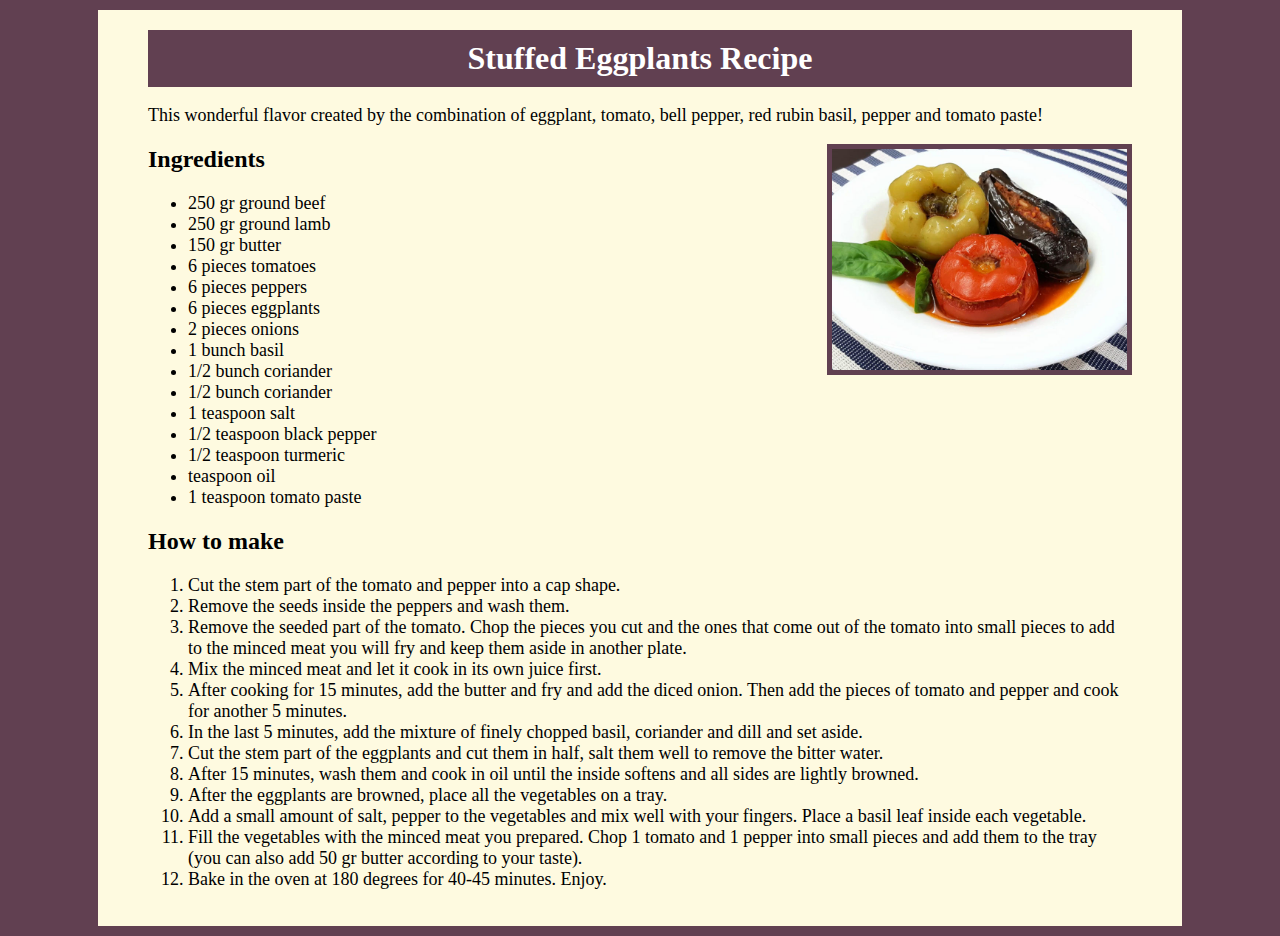
<file: Chapter-1-Introduction to HTML and CSS/Exercises/Recipe page/index.html>
<!DOCTYPE html>
<html lang="en">
<head>
    <meta charset="UTF-8">
    <meta name="viewport" content="width=device-width, initial-scale=1.0">
    <title>Stuffed eggplants</title>
    <link rel="stylesheet" href="style.css">
</head>
<body>
    <div class="container">
        <header>
            <h1>Stuffed Eggplants Recipe</h1>
        </header>
        <p class="description">
            This wonderful flavor created by the combination of eggplant, tomato, bell pepper, red rubin basil, pepper and tomato paste!
        </p>
        
        <img src="./img/stuffed_eggplants.jpg" alt="Stuffed eggplants photo">

        <section>
            <h2>Ingredients</h2>
            <ul>
                <li>250 gr ground beef</li>
                <li>250 gr ground lamb</li>
                <li>150 gr butter</li>
                <li>6 pieces tomatoes</li>
                <li>6 pieces peppers</li>
                <li>6 pieces eggplants</li>
                <li>2 pieces onions</li>
                <li>1 bunch basil</li>
                <li>1/2 bunch coriander</li>
                <li>1/2 bunch coriander</li>
                <li>1 teaspoon salt</li>
                <li>1/2 teaspoon black pepper</li>
                <li>1/2 teaspoon turmeric</li>
                <li>teaspoon oil</li>
                <li>1 teaspoon tomato paste</li>
            </ul>
        </section>

        <section>
            <h2>How to make</h2>
            <ol>
                <li>Cut the stem part of the tomato and pepper into a cap shape.</li>
                <li>Remove the seeds inside the peppers and wash them.</li>
                <li>Remove the seeded part of the tomato. Chop the pieces you cut and the ones that come out of the tomato into small pieces to add to the minced meat you will fry and keep them aside in another plate.</li>
                <li>Mix the minced meat and let it cook in its own juice first.</li>
                <li>After cooking for 15 minutes, add the butter and fry and add the diced onion. Then add the pieces of tomato and pepper and cook for another 5 minutes.</li>
                <li>In the last 5 minutes, add the mixture of finely chopped basil, coriander and dill and set aside.</li>
                <li>Cut the stem part of the eggplants and cut them in half, salt them well to remove the bitter water.</li>
                <li>After 15 minutes, wash them and cook in oil until the inside softens and all sides are lightly browned.</li>
                <li>After the eggplants are browned, place all the vegetables on a tray.</li>
                <li>Add a small amount of salt, pepper to the vegetables and mix well with your fingers. Place a basil leaf inside each vegetable.</li>
                <li>Fill the vegetables with the minced meat you prepared. Chop 1 tomato and 1 pepper into small pieces and add them to the tray (you can also add 50 gr butter according to your taste).</li>
                <li>Bake in the oven at 180 degrees for 40-45 minutes. Enjoy.</li>
            </ol>
        </section>
    </div>
</body>
</html>
</file>
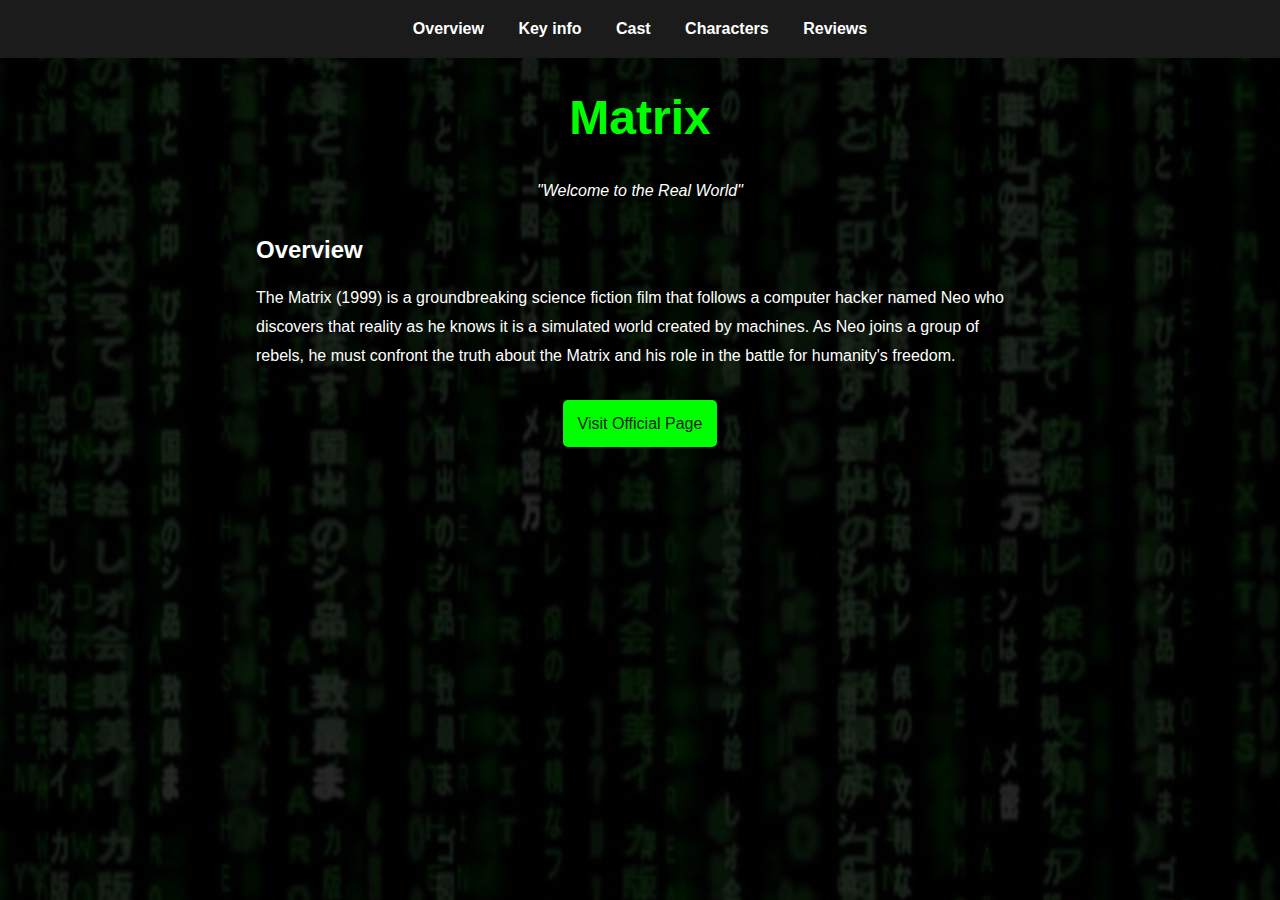
<file: Chapter-2-Links and navigation/Exercises/Multi-page website/index.html>
<!DOCTYPE html>
<html lang="en">
<head>
    <meta charset="UTF-8">
    <meta name="viewport" content="width=device-width, initial-scale=1.0">
    <title>Matrix Website</title>
    <link rel="stylesheet" href="style.css">
</head>
<body>
    <ul id="navbar">
        <li><a href="#">Overview</a></li>
        <li><a href="./subdirectory/key_information.html">Key info</a></li>
        <li><a href="./subdirectory/cast.html">Cast</a></li>
        <li><a href="./subdirectory/main_characters.html">Characters</a></li>
        <li><a href="./subdirectory/reviews.html">Reviews</a></li>
    </ul>
    
    <h1>Matrix</h1>
    <p id="tagline">"Welcome to the Real World"</p>

    <section id="overview">
        <h2>Overview</h2>
        <p>
            The Matrix (1999) is a groundbreaking science fiction film that follows a computer hacker named Neo who discovers that reality as he knows it is a simulated world created by machines. As Neo joins a group of rebels, he must confront the truth about the Matrix and his role in the battle for humanity's freedom.
        </p>
    </section>

    <div id="btn">
        <a href="https://www.warnerbros.com/movies/matrix" target="_blank" id="official_web_btn">Visit Official Page</a>
    </div>
</body>
</html>
</file>
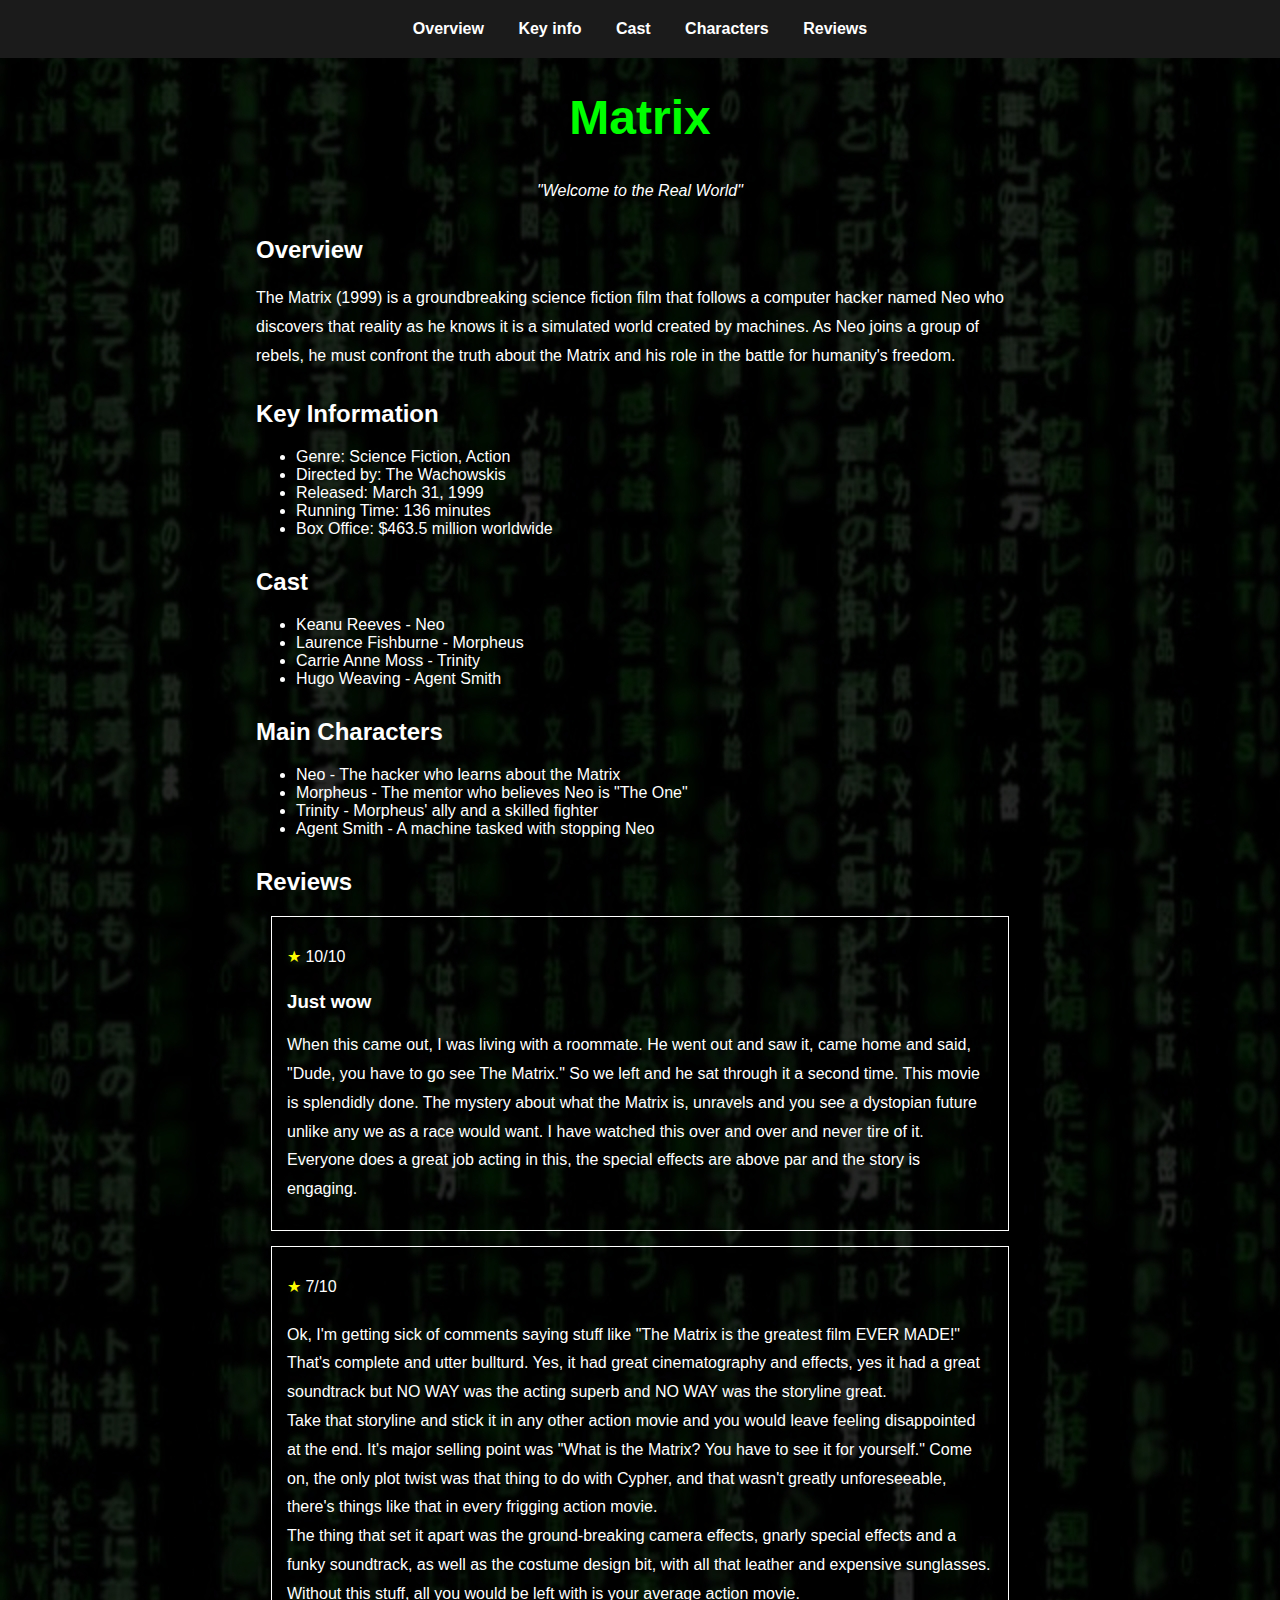
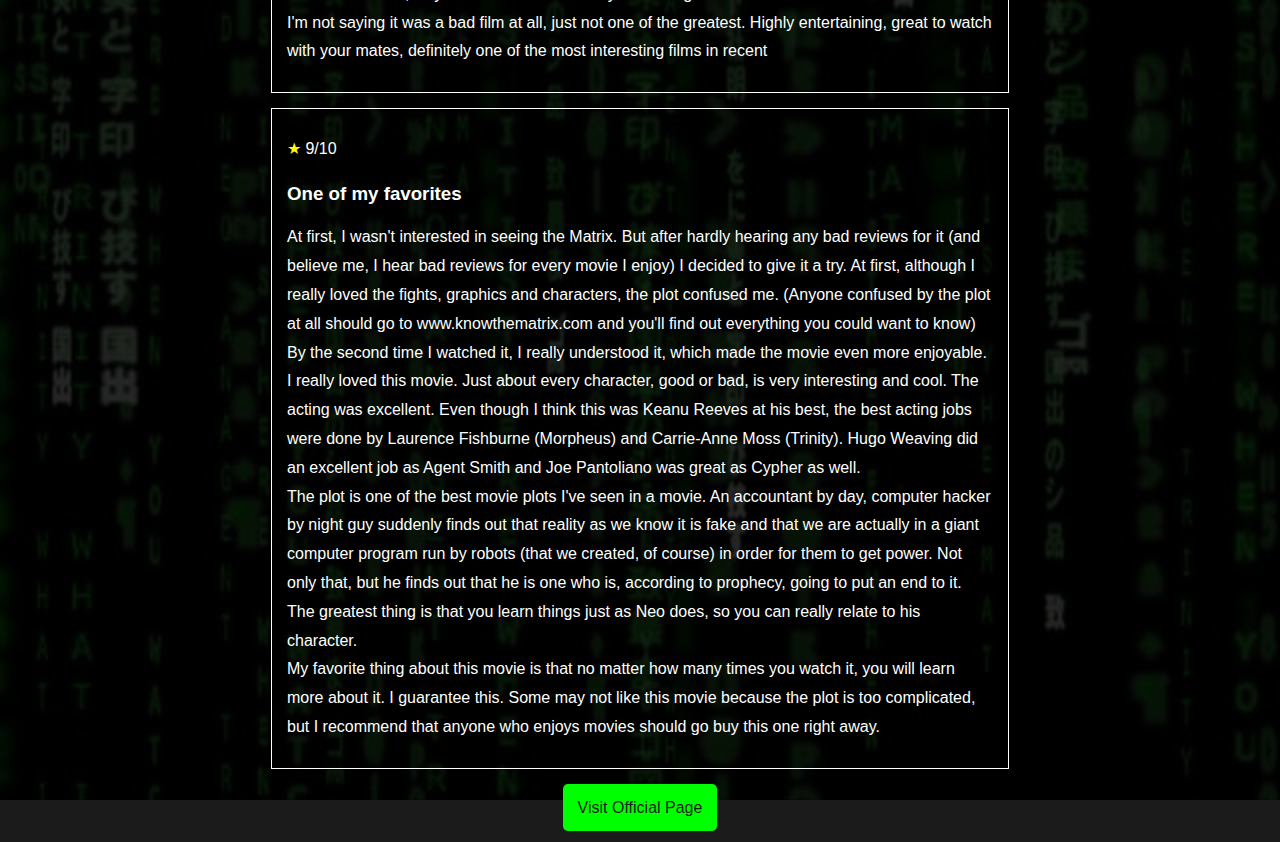
<file: Chapter-2-Links and navigation/Exercises/One-page website/index.html>
<!DOCTYPE html>
<html lang="en">
<head>
    <meta charset="UTF-8">
    <meta name="viewport" content="width=device-width, initial-scale=1.0">
    <title>Matrix Website</title>
    <link rel="stylesheet" href="style.css">
</head>
<body>
    <ul id="navbar">
        <li><a href="#overview">Overview</a></li>
        <li><a href="#key_information">Key info</a></li>
        <li><a href="#cast">Cast</a></li>
        <li><a href="#main_characters">Characters</a></li>
        <li><a href="#reviews">Reviews</a></li>
    </ul>
    
    <h1>Matrix</h1>
    <p id="tagline">"Welcome to the Real World"</p>

    <section id="overview">
        <h2>Overview</h2>
        <p>
            The Matrix (1999) is a groundbreaking science fiction film that follows a computer hacker named Neo who discovers that reality as he knows it is a simulated world created by machines. As Neo joins a group of rebels, he must confront the truth about the Matrix and his role in the battle for humanity's freedom.
        </p>
    </section>

    <section id="key_information">
        <h2>Key Information</h2>
        <ul>
            <li>Genre: Science Fiction, Action</li>
            <li>Directed by: The Wachowskis</li>
            <li>Released: March 31, 1999</li>
            <li>Running Time: 136 minutes</li>
            <li>Box Office: $463.5 million worldwide</li>
        </ul>
    </section>

    <section id="cast">
        <h2>Cast</h2>
        <ul>
            <li>Keanu Reeves - Neo</li>
            <li>Laurence Fishburne - Morpheus</li>
            <li>Carrie Anne Moss - Trinity</li>
            <li>Hugo Weaving - Agent Smith</li>
        </ul>
    </section>

    <section id="main_characters">
        <h2>Main Characters</h2>
        <ul>
            <li>Neo - The hacker who learns about the Matrix</li>
            <li>Morpheus - The mentor who believes Neo is "The One"</li>
            <li>Trinity - Morpheus' ally and a skilled fighter</li>
            <li>Agent Smith - A machine tasked with stopping Neo</li>
        </ul>
    </section>

    <section id="reviews">
        <h2>Reviews</h2>
        <div>
            <p><span>★</span> 10/10</p>
            <h3>Just wow</h3>
            <p>
                When this came out, I was living with a roommate. He went out and saw it, came home and said, "Dude, you have to go see The Matrix." So we left and he sat through it a second time. This movie is splendidly done. The mystery about what the Matrix is, unravels and you see a dystopian future unlike any we as a race would want. I have watched this over and over and never tire of it. Everyone does a great job acting in this, the special effects are above par and the story is engaging.
            </p>
        </div>
        <div>
            <p><span>★</span> 7/10</p>
            <h3></h3>
            <p>
                Ok, I'm getting sick of comments saying stuff like "The Matrix is the greatest film EVER MADE!"
                <br>
                That's complete and utter bullturd. Yes, it had great cinematography and effects, yes it had a great soundtrack but NO WAY was the acting superb and NO WAY was the storyline great.
                <br>
                Take that storyline and stick it in any other action movie and you would leave feeling disappointed at the end. It's major selling point was "What is the Matrix? You have to see it for yourself." Come on, the only plot twist was that thing to do with Cypher, and that wasn't greatly unforeseeable, there's things like that in every frigging action movie.
                <br>
                The thing that set it apart was the ground-breaking camera effects, gnarly special effects and a funky soundtrack, as well as the costume design bit, with all that leather and expensive sunglasses. Without this stuff, all you would be left with is your average action movie.
                <br>
                I'm not saying it was a bad film at all, just not one of the greatest. Highly entertaining, great to watch with your mates, definitely one of the most interesting films in recent
            </p>
        </div>
        <div>
            <p><span>★</span> 9/10</p>
            <h3>One of my favorites</h3>
            <p>
                At first, I wasn't interested in seeing the Matrix. But after hardly hearing any bad reviews for it (and believe me, I hear bad reviews for every movie I enjoy) I decided to give it a try. At first, although I really loved the fights, graphics and characters, the plot confused me. (Anyone confused by the plot at all should go to www.knowthematrix.com and you'll find out everything you could want to know) By the second time I watched it, I really understood it, which made the movie even more enjoyable.
                <br>
                I really loved this movie. Just about every character, good or bad, is very interesting and cool. The acting was excellent. Even though I think this was Keanu Reeves at his best, the best acting jobs were done by Laurence Fishburne (Morpheus) and Carrie-Anne Moss (Trinity). Hugo Weaving did an excellent job as Agent Smith and Joe Pantoliano was great as Cypher as well.
                <br>
                The plot is one of the best movie plots I've seen in a movie. An accountant by day, computer hacker by night guy suddenly finds out that reality as we know it is fake and that we are actually in a giant computer program run by robots (that we created, of course) in order for them to get power. Not only that, but he finds out that he is one who is, according to prophecy, going to put an end to it. The greatest thing is that you learn things just as Neo does, so you can really relate to his character.
                <br>
                My favorite thing about this movie is that no matter how many times you watch it, you will learn more about it. I guarantee this. Some may not like this movie because the plot is too complicated, but I recommend that anyone who enjoys movies should go buy this one right away.
            </p>
        </div>
    </section>
    <div id="btn">
        <a href="https://www.warnerbros.com/movies/matrix" target="_blank" id="official_web_btn">Visit Official Page</a>
    </div>
</body>
</html>
</file>
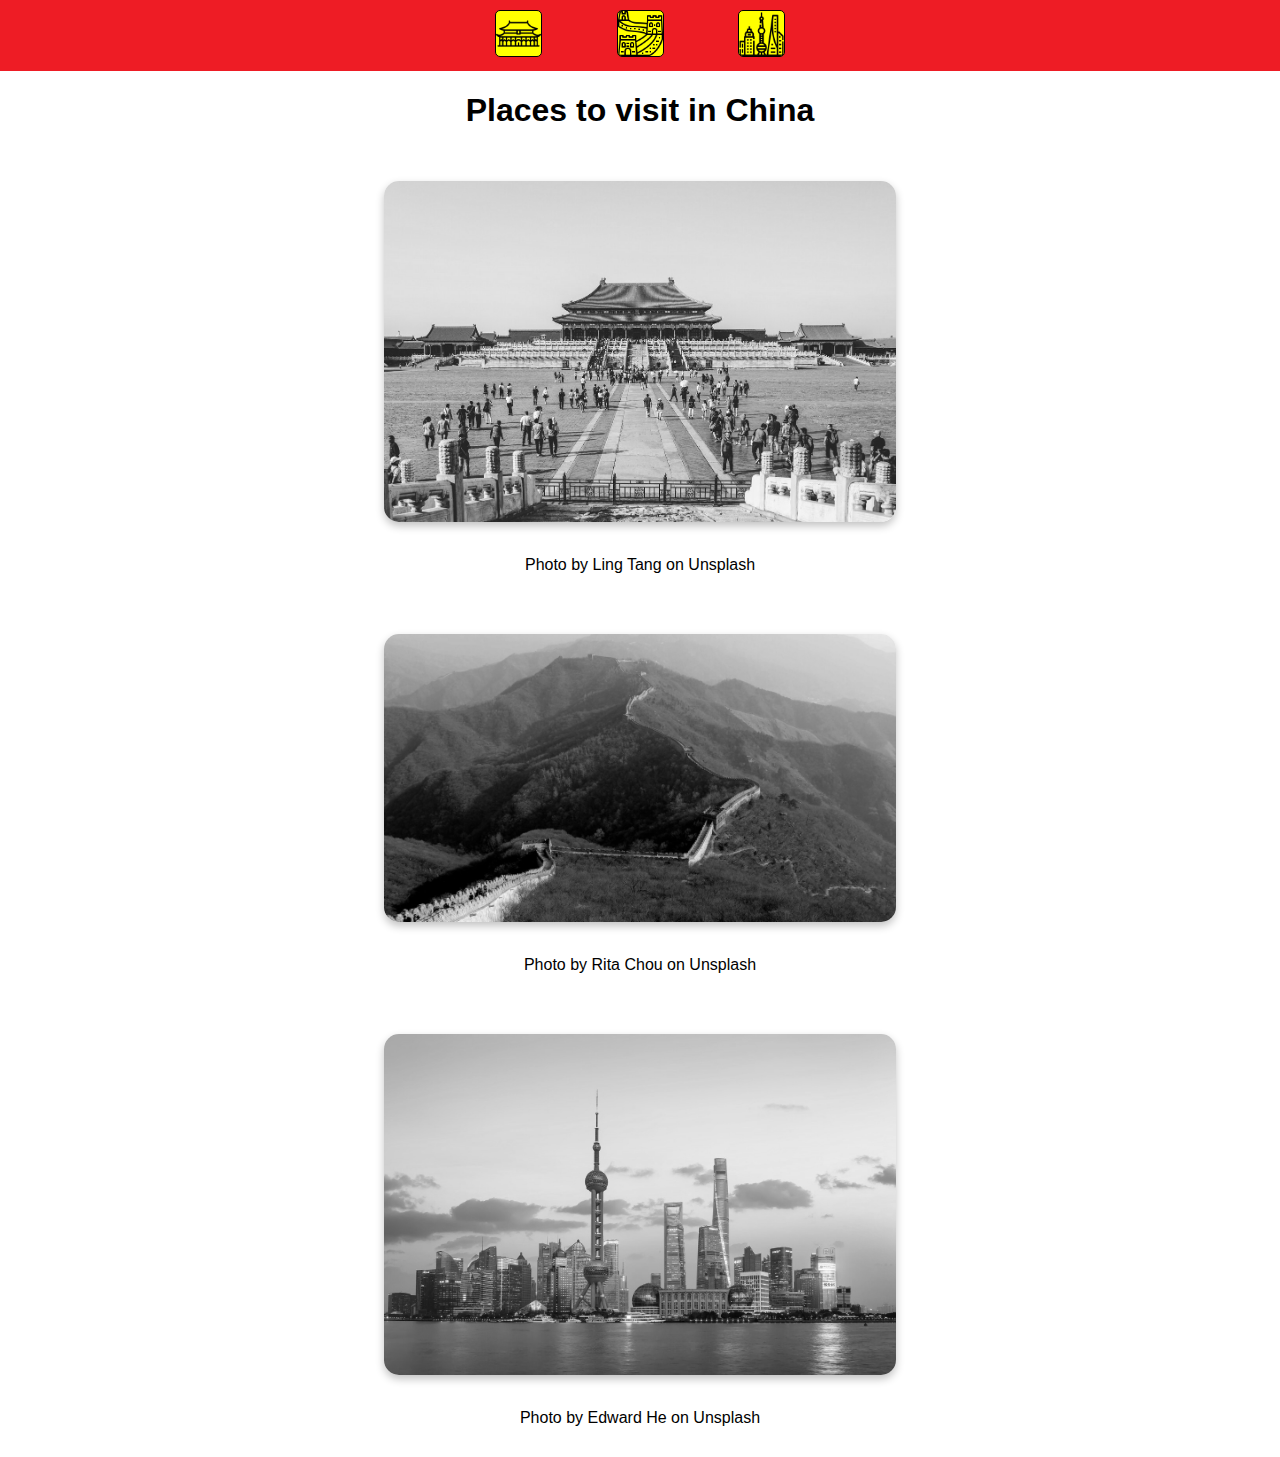
<file: Chapter-3-Images/Exercises/Three images/index.html>
<!DOCTYPE html>
<html lang="en">
<head>
    <meta charset="UTF-8">
    <meta name="viewport" content="width=device-width, initial-scale=1.0">
    <title>Document</title>
    <link rel="stylesheet" href="style.css">
</head>
<body>

    <ul id="navbar">
        <li><a href="#image1"><img src="./img/forbidden_city_icon.png" alt=""></a></li>
        <li><a href="#image2"><img src="./img/great_wall_icon.png" alt=""></a></li>
        <li><a href="#image3"><img src="./img/orient_pearl_icon.png" alt=""></a></li>
    </ul>

    <h1>Places to visit in China</h1>

    <div class="img_container" id="image1">
        <img src="./img/forbidden_city.jpg" alt="Forbidden City in China during daytime" title="People at Forbidden City in China during daytime">
        <p>Photo by Ling Tang on Unsplash</p>
    </div>

    <div class="img_container" id="image2">
        <img src="./img/great_wall.jpg" alt="Great Wall of China stretching over green and brown mountains during the daytime" title="The aerial view of the Great Wall of China stretching over green and brown mountains during the daytime">
        <p>Photo by Rita Chou on Unsplash</p>
    </div>

    <div class="img_container" id="image3">
        <img src="./img/orient_pearl.jpg" alt="Orient Pearl, Shanghai taken during daytime" title="Orient Pearl, Shanghai, China taken during daytime">
        <p>Photo by Edward He on Unsplash</p>
    </div>
    
</body>
</html>
</file>
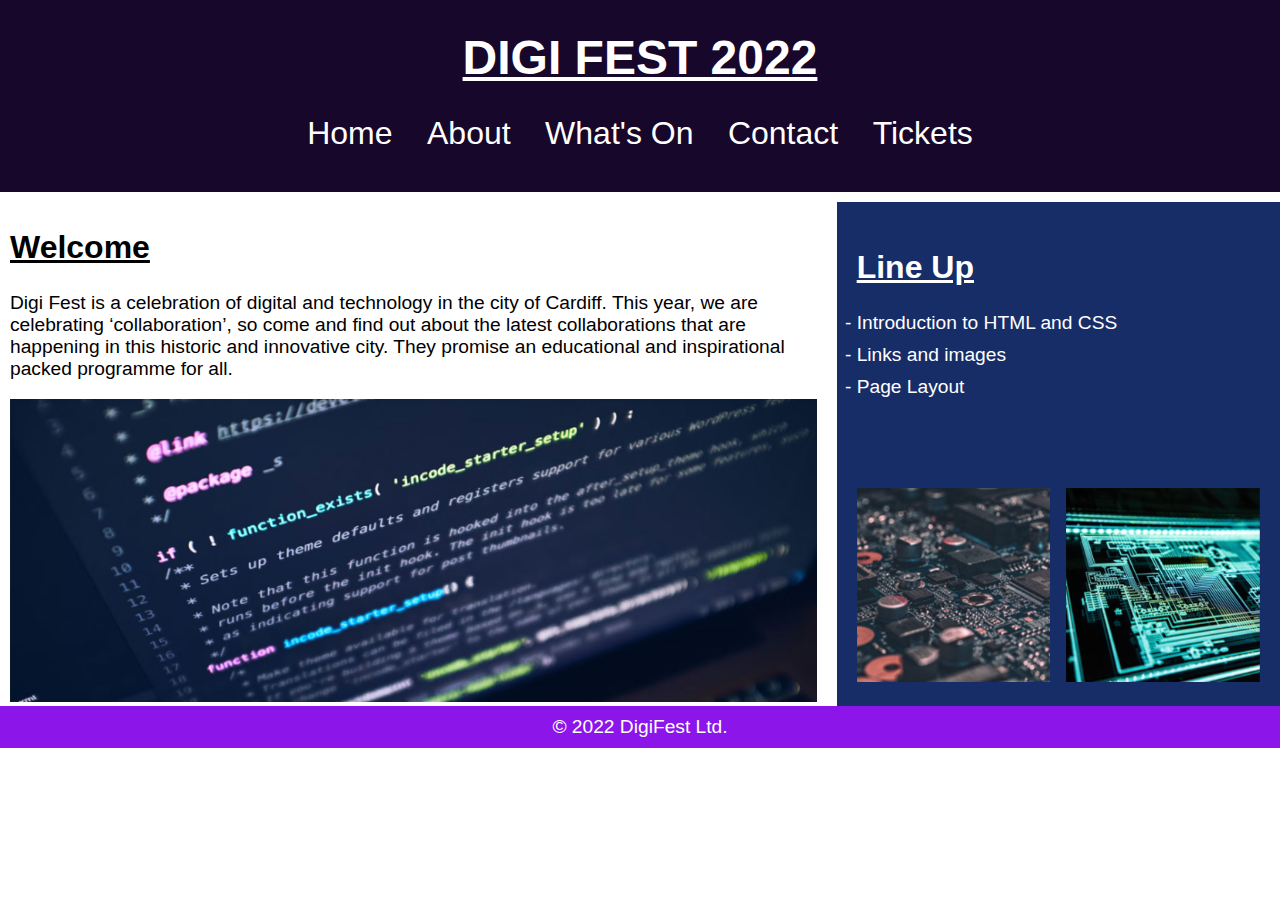
<file: Chapter-4-Page Layout/Exercises/Structuring a webpage/index.html>
<!DOCTYPE html>
<html lang="en">
<head>
    <meta charset="UTF-8">
    <meta name="viewport" content="width=device-width, initial-scale=1.0">
    <title>Document</title>
    <link rel="stylesheet" href="style.css">
</head>
<body>
    <header>
        <h1><u>DIGI FEST 2022</u></h1>     

        <nav>
            <ul>
                <li><a href="#">Home</a></li>
                <li><a href="#">About</a></li>
                <li><a href="#">What's On</a></li>
                <li><a href="#">Contact</a></li>
                <li><a href="#">Tickets</a></li>
            </ul>
        </nav>
    </header>

    <main>
        <section class="welcome">
            <h2><u>Welcome</u></h2>
            <p>Digi Fest is a celebration of digital and technology in the city of Cardiff. This year, we are celebrating ‘collaboration’, so come and find out about the latest collaborations that are happening in this historic and innovative city. They promise an educational and inspirational packed programme for all.</p>
            <img src="./img/code_screen.png" alt="code screen photo"> 
        </section>
        
        <aside class="lineup">
            <h2><u>Line Up</u></h2>

            <ul>
                <li>Introduction to HTML and CSS</li>
                <li>Links and images</li>
                <li>Page Layout</li>
            </ul>

            <div class="right_images">
                <img src="./img/right_img1.png" alt="image 1">
                <img src="./img/right_img2.png" alt="image 2">
            </div>
        </aside>
    </main>

    <footer>
        <p>&copy; 2022 DigiFest Ltd.</p>
    </footer>
    
</body>
</html>
</file>
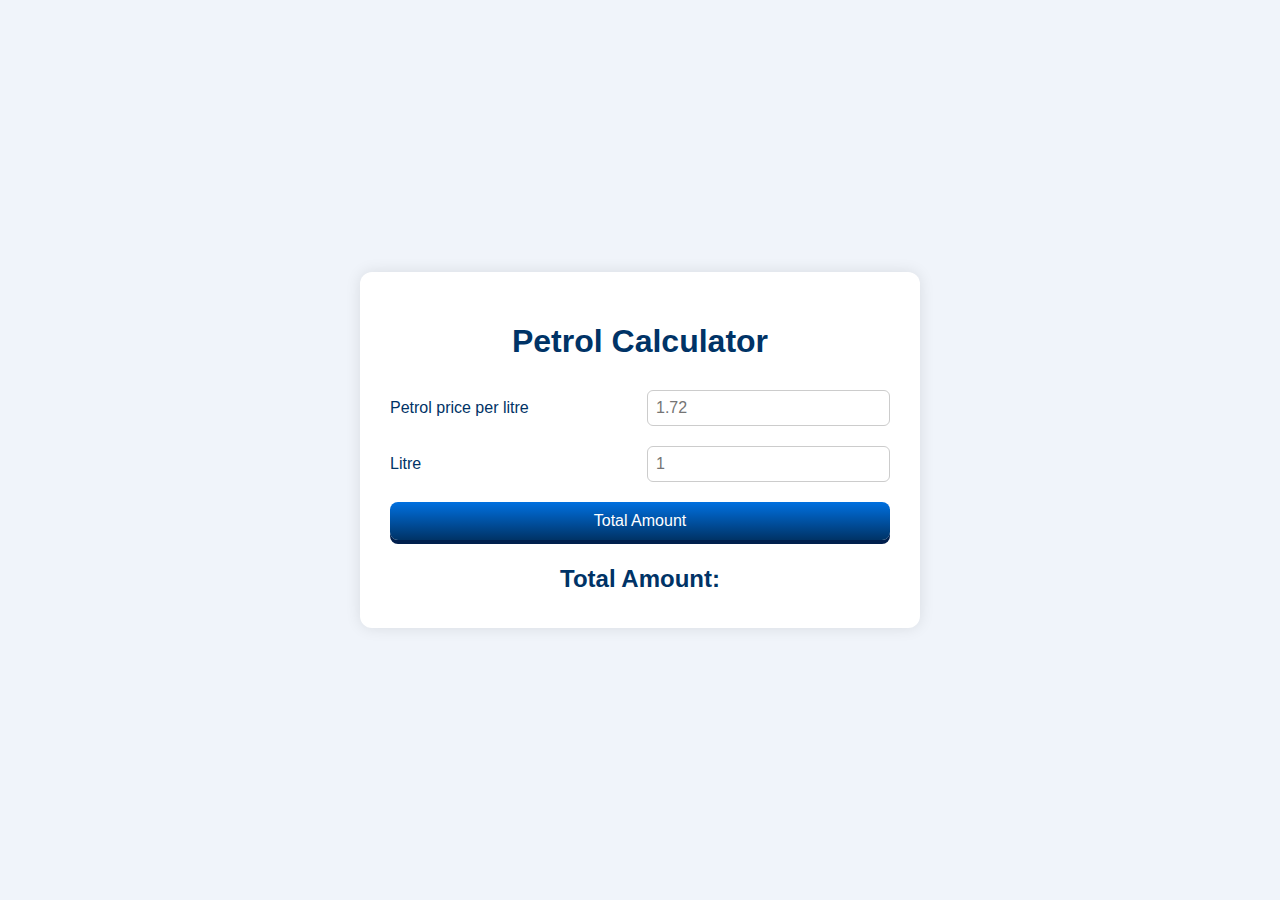
<file: Chapter-6-Javascript/Exercises/Petrol Calculator/index.html>
<!DOCTYPE html>
<html lang="en">

<head>
    <meta charset="UTF-8">
    <meta name="viewport" content="width=device-width, initial-scale=1.0">
    <title>Document</title>
    <link rel="stylesheet" href="style.css">
    <script src="script.js"></script>
</head>

<body>
    <div class="container">
        <h1>Petrol Calculator</h1>
        <div class="wrapper">
            <div>
                <p>Petrol price per litre </p>
                <input id="Petrol_Price" placeholder="1.72" type="number">
            </div>
            <div>
                <p>Litre</p>
                <input id="liters" placeholder="1" type="number">
            </div>
        </div>
        <!--Button to calculate the amount-->
        <div id="btn">
            <button type="button" onclick="calculate()">Total Amount</button>
            <h2>Total Amount:</h2>
            <h2 id="totalAmount"></h2>
        </div>
    </div>
</body>
</html>
</file>
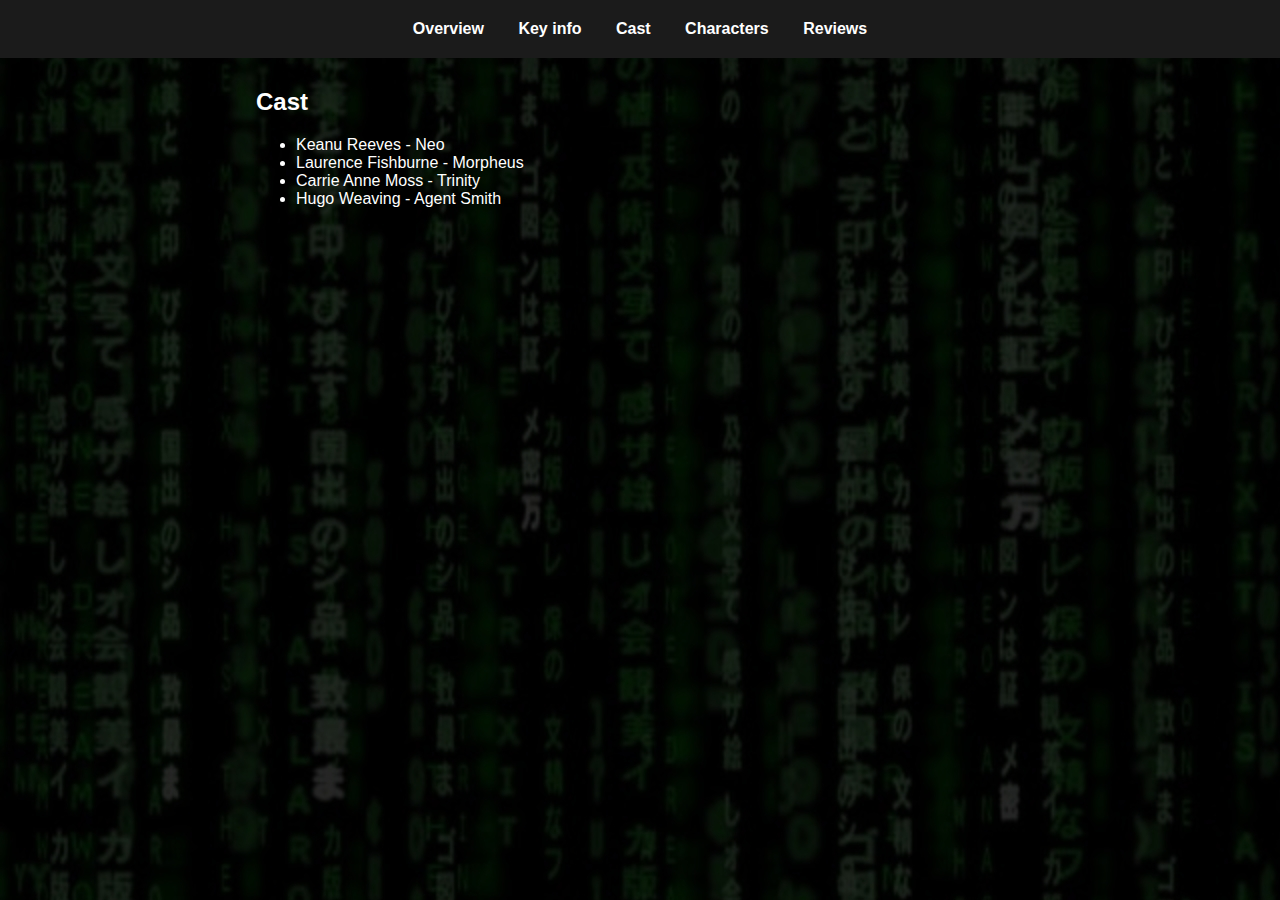
<file: Chapter-2-Links and navigation/Exercises/Multi-page website/subdirectory/cast.html>
<!DOCTYPE html>
<html lang="en">
<head>
    <meta charset="UTF-8">
    <meta name="viewport" content="width=device-width, initial-scale=1.0">
    <title>Matrix Website</title>
    <link rel="stylesheet" href="../style.css">
</head>
<body>
    <ul id="navbar">
        <li><a href="../index.html">Overview</a></li>
        <li><a href="./key_information.html">Key info</a></li>
        <li><a href="#">Cast</a></li>
        <li><a href="./main_characters.html">Characters</a></li>
        <li><a href="./reviews.html">Reviews</a></li>
    </ul>

    <section id="cast">
        <h2>Cast</h2>
        <ul>
            <li>Keanu Reeves - Neo</li>
            <li>Laurence Fishburne - Morpheus</li>
            <li>Carrie Anne Moss - Trinity</li>
            <li>Hugo Weaving - Agent Smith</li>
        </ul>
    </section>

</body>
</html>
</file>
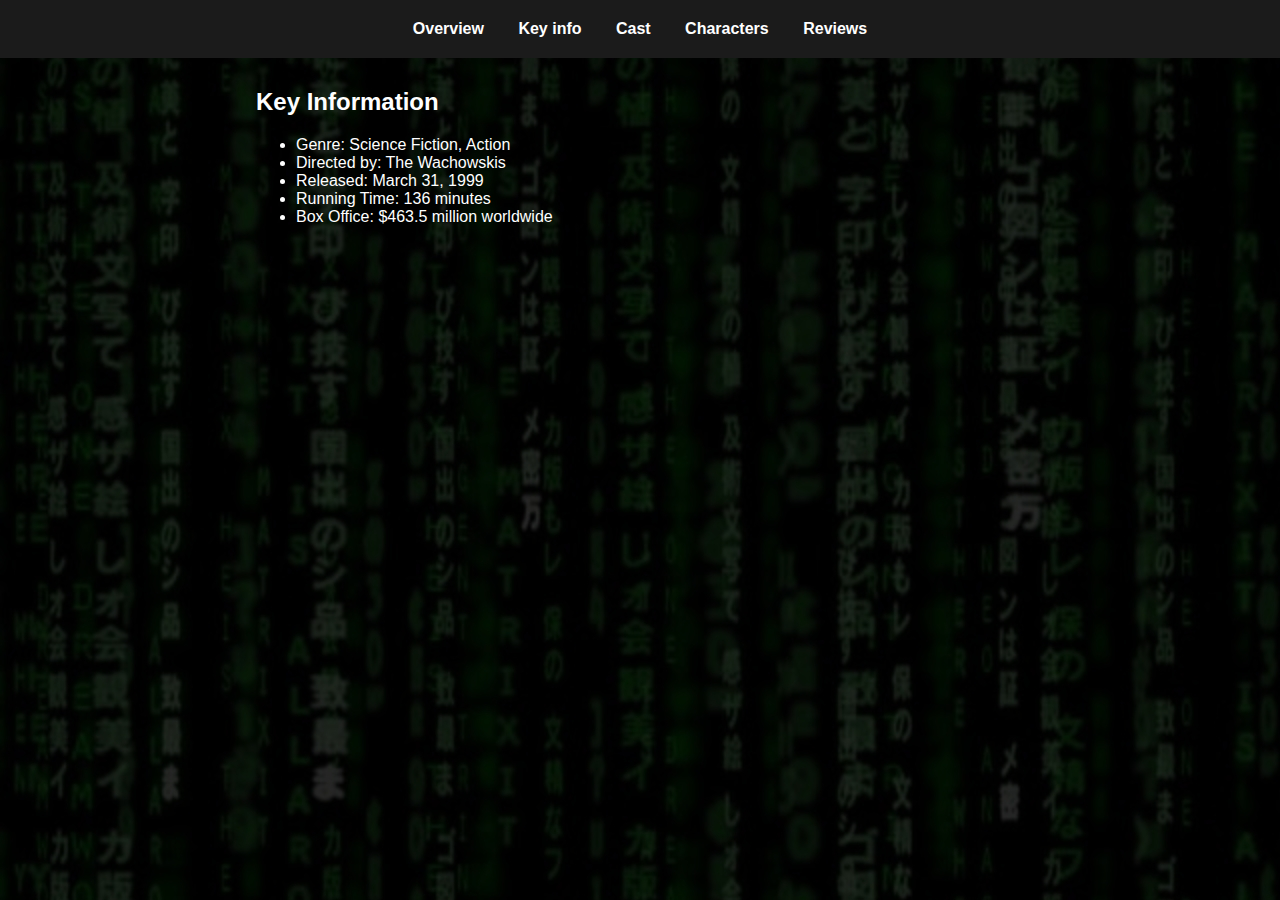
<file: Chapter-2-Links and navigation/Exercises/Multi-page website/subdirectory/key_information.html>
<!DOCTYPE html>
<html lang="en">
<head>
    <meta charset="UTF-8">
    <meta name="viewport" content="width=device-width, initial-scale=1.0">
    <title>Matrix Website</title>
    <link rel="stylesheet" href="../style.css">
</head>
<body>
    <ul id="navbar">
        <li><a href="../index.html">Overview</a></li>
        <li><a href="#">Key info</a></li>
        <li><a href="./cast.html">Cast</a></li>
        <li><a href="./main_characters.html">Characters</a></li>
        <li><a href="./reviews.html">Reviews</a></li>
    </ul>

    <section id="key_information">
        <h2>Key Information</h2>
        <ul>
            <li>Genre: Science Fiction, Action</li>
            <li>Directed by: The Wachowskis</li>
            <li>Released: March 31, 1999</li>
            <li>Running Time: 136 minutes</li>
            <li>Box Office: $463.5 million worldwide</li>
        </ul>
    </section>

</body>
</html>
</file>
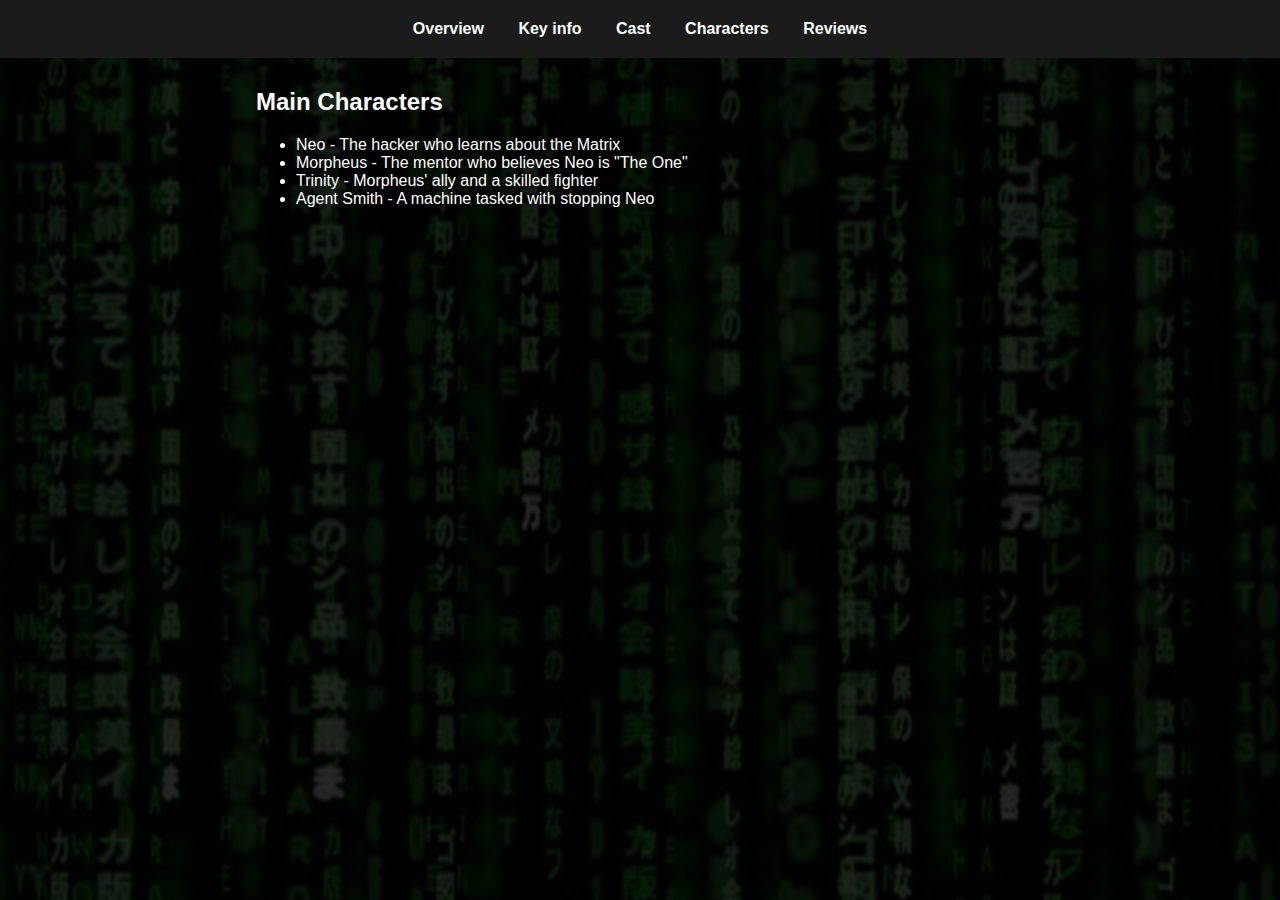
<file: Chapter-2-Links and navigation/Exercises/Multi-page website/subdirectory/main_characters.html>
<!DOCTYPE html>
<html lang="en">
<head>
    <meta charset="UTF-8">
    <meta name="viewport" content="width=device-width, initial-scale=1.0">
    <title>Matrix Website</title>
    <link rel="stylesheet" href="../style.css">
</head>
<body>
    <ul id="navbar">
        <li><a href="../index.html">Overview</a></li>
        <li><a href="./key_information.html">Key info</a></li>
        <li><a href="./cast.html">Cast</a></li>
        <li><a href="#">Characters</a></li>
        <li><a href="./reviews.html">Reviews</a></li>
    </ul>

    <section id="main_characters">
        <h2>Main Characters</h2>
        <ul>
            <li>Neo - The hacker who learns about the Matrix</li>
            <li>Morpheus - The mentor who believes Neo is "The One"</li>
            <li>Trinity - Morpheus' ally and a skilled fighter</li>
            <li>Agent Smith - A machine tasked with stopping Neo</li>
        </ul>
    </section>

</body>
</html>
</file>
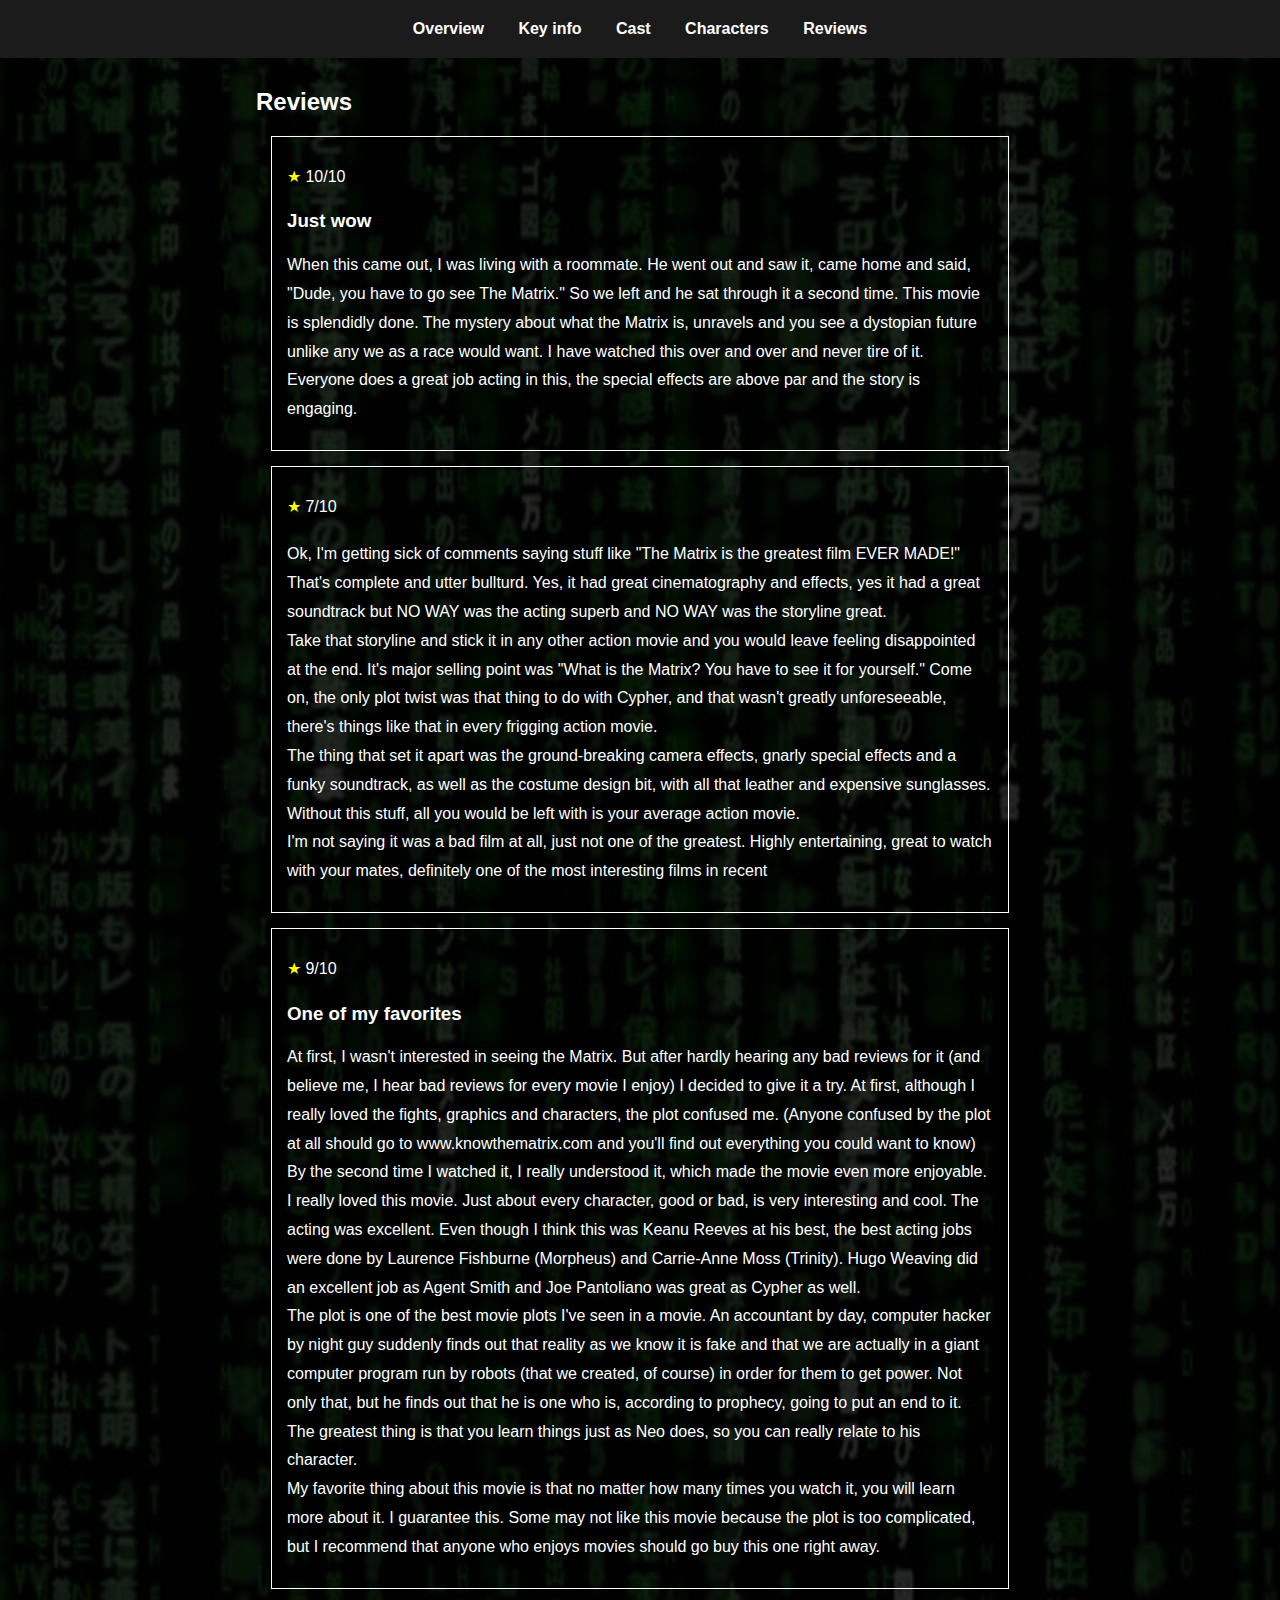
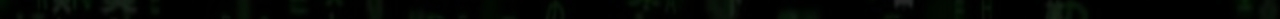
<file: Chapter-2-Links and navigation/Exercises/Multi-page website/subdirectory/reviews.html>
<!DOCTYPE html>
<html lang="en">
<head>
    <meta charset="UTF-8">
    <meta name="viewport" content="width=device-width, initial-scale=1.0">
    <title>Matrix Website</title>
    <link rel="stylesheet" href="../style.css">
</head>
<body>
    <ul id="navbar">
        <li><a href="../index.html">Overview</a></li>
        <li><a href="./key_information.html">Key info</a></li>
        <li><a href="./cast.html">Cast</a></li>
        <li><a href="./main_characters.html">Characters</a></li>
        <li><a href="#">Reviews</a></li>
    </ul>

    <section id="reviews">
        <h2>Reviews</h2>
        <div>
            <p><span>★</span> 10/10</p>
            <h3>Just wow</h3>
            <p>
                When this came out, I was living with a roommate. He went out and saw it, came home and said, "Dude, you have to go see The Matrix." So we left and he sat through it a second time. This movie is splendidly done. The mystery about what the Matrix is, unravels and you see a dystopian future unlike any we as a race would want. I have watched this over and over and never tire of it. Everyone does a great job acting in this, the special effects are above par and the story is engaging.
            </p>
        </div>
        <div>
            <p><span>★</span> 7/10</p>
            <h3></h3>
            <p>
                Ok, I'm getting sick of comments saying stuff like "The Matrix is the greatest film EVER MADE!"
                <br>
                That's complete and utter bullturd. Yes, it had great cinematography and effects, yes it had a great soundtrack but NO WAY was the acting superb and NO WAY was the storyline great.
                <br>
                Take that storyline and stick it in any other action movie and you would leave feeling disappointed at the end. It's major selling point was "What is the Matrix? You have to see it for yourself." Come on, the only plot twist was that thing to do with Cypher, and that wasn't greatly unforeseeable, there's things like that in every frigging action movie.
                <br>
                The thing that set it apart was the ground-breaking camera effects, gnarly special effects and a funky soundtrack, as well as the costume design bit, with all that leather and expensive sunglasses. Without this stuff, all you would be left with is your average action movie.
                <br>
                I'm not saying it was a bad film at all, just not one of the greatest. Highly entertaining, great to watch with your mates, definitely one of the most interesting films in recent
            </p>
        </div>
        <div>
            <p><span>★</span> 9/10</p>
            <h3>One of my favorites</h3>
            <p>
                At first, I wasn't interested in seeing the Matrix. But after hardly hearing any bad reviews for it (and believe me, I hear bad reviews for every movie I enjoy) I decided to give it a try. At first, although I really loved the fights, graphics and characters, the plot confused me. (Anyone confused by the plot at all should go to www.knowthematrix.com and you'll find out everything you could want to know) By the second time I watched it, I really understood it, which made the movie even more enjoyable.
                <br>
                I really loved this movie. Just about every character, good or bad, is very interesting and cool. The acting was excellent. Even though I think this was Keanu Reeves at his best, the best acting jobs were done by Laurence Fishburne (Morpheus) and Carrie-Anne Moss (Trinity). Hugo Weaving did an excellent job as Agent Smith and Joe Pantoliano was great as Cypher as well.
                <br>
                The plot is one of the best movie plots I've seen in a movie. An accountant by day, computer hacker by night guy suddenly finds out that reality as we know it is fake and that we are actually in a giant computer program run by robots (that we created, of course) in order for them to get power. Not only that, but he finds out that he is one who is, according to prophecy, going to put an end to it. The greatest thing is that you learn things just as Neo does, so you can really relate to his character.
                <br>
                My favorite thing about this movie is that no matter how many times you watch it, you will learn more about it. I guarantee this. Some may not like this movie because the plot is too complicated, but I recommend that anyone who enjoys movies should go buy this one right away.
            </p>
        </div>
    </section>

</body>
</html>
</file>
<file: Chapter-1-Introduction to HTML and CSS/Exercises/Recipe page/style.css>
body {
    background-color: #614051;
}

.container {
    background-color: #fefae0;
    margin: 10px 90px;
    padding: 20px 50px;
    
}

header h1 {
    background-color: #614051;
    color: #fff;
    padding: 10px;
    margin: 0;
    text-align: center;
}

img {
    float: right;
    margin-left: 20px;
    width: 30%;
    border: 5px solid #614051;
}

p, li {
    font-size: 18px;
}
</file>
<file: Chapter-2-Links and navigation/Exercises/Multi-page website/style.css>
body {
    font-family: Arial, sans-serif;
    background-color: #1b1b1b;
    color: #fff;
    margin: 0;
    padding: 0;
    background-image: url(./img/background.jpg);
    background-repeat: no-repeat;
}

#navbar {
    background-color: #1b1b1b;
    padding: 20px;
    margin: 0;
    text-align: center;
    list-style: none;
  }

#navbar li {
    display: inline;
    margin: 0 15px;
}

#navbar a {
    font-weight: bold;
    text-decoration: none;
    color: #fff;
}

#navbar a:hover {
    font-weight: bold;
    text-decoration: none;
    color: #00ff00;
}

h1 {
    text-align: center;
    color: #00ff00;
    font-size: 3em;
}

#tagline {
    font-style: italic;
    text-align: center;
}

section {
    max-width: 60%;
    margin: 30px auto;
}

#reviews div {
    border: 1px solid;
    margin: 15px;
    padding: 10px 15px;
}

span {
    color:yellow;
}

p {
    line-height: 1.8;
}

#btn {
    text-align: center;
    margin: 45px 0;
}

#official_web_btn {
    text-decoration:none;
    background-color: #00ff00;
    color: #1b1b1b;
    padding: 15px;
    border-radius: 5px;
}

#official_web_btn:hover {
    color: #00ff00;
    background-color: #fff;
}
</file>
<file: Chapter-2-Links and navigation/Exercises/One-page website/style.css>
body {
    font-family: Arial, sans-serif;
    background-color: #1b1b1b;
    color: #fff;
    margin: 0;
    padding: 0;
    background-image: url(./img/background.jpg);
    background-repeat: no-repeat;
}

#navbar {
    background-color: #1b1b1b;
    padding: 20px;
    margin: 0;
    text-align: center;
    list-style: none;
  }

#navbar li {
    display: inline;
    margin: 0 15px;
}

#navbar a {
    font-weight: bold;
    text-decoration: none;
    color: #fff;
}

#navbar a:hover {
    font-weight: bold;
    text-decoration: none;
    color: #00ff00;
}

h1 {
    text-align: center;
    color: #00ff00;
    font-size: 3em;
}

#tagline {
    font-style: italic;
    text-align: center;
}

section {
    max-width: 60%;
    margin: 30px auto;
}

#reviews div {
    border: 1px solid;
    margin: 15px;
    padding: 10px 15px;
}

span {
    color:yellow;
}

p {
    line-height: 1.8;
}

#btn {
    text-align: center;
    margin: 25px 0;
}

#official_web_btn {
    text-decoration:none;
    background-color: #00ff00;
    color: #1b1b1b;
    padding: 15px 15px;
    border-radius: 5px;
}

#official_web_btn:hover {
    color: #00ff00;
    background-color: #fff;
}
</file>
<file: Chapter-3-Images/Exercises/Three images/style.css>
body {
    margin: 0;
    font-family: Arial, Helvetica, sans-serif;
}

h1 {
    text-align: center;
}

#navbar {
    list-style: none;
    background-color: #ee1c25;
    padding: 10px;
    margin: 0;
    text-align: center;
    position: sticky;
    top: 0;
    overflow: hidden;
    z-index: 1;
}

#navbar li {
    display: inline;
    margin: 0 35px;
}

#navbar img {
    width: 45px;
    border: 1px solid #000000;
    border-radius: 5px;
    background-color: #ffff00;
}

.img_container {
    text-align: center;
 }


 .img_container img {
    filter: grayscale(100%);
    margin: 30px 0;
    width: 40%;
    box-shadow: 0 4px 8px rgba(0, 0, 0, 0.244);
    border-radius: 15px;
 }
 
 .img_container img:hover {
    filter: grayscale(0%);
 }

 p {
    margin: 0 0 30px 0;
 }
</file>
<file: Chapter-4-Page Layout/Exercises/Structuring a webpage/style.css>
body {
    font-family: Arial, sans-serif;
    margin: 0;
    padding: 0;
}

header {
    background-color: #17072b;
    color: white;
    text-align: center;
    padding: 30px 0;
}

header h1 {
    font-family: Tahoma, sans-serif;
    font-weight: 700;
    margin: 0 0 30px 0;
    font-size: 3em;
}

nav ul {
    list-style-type: none;
    padding: 0;
    margin: 10px 0;
}

nav ul li {
    display: inline;
    margin: 0 15px;
    font-size: 2em;
}

nav ul li a {
    color: white;
    text-decoration: none;
}

main {
    display: flex;
    justify-content: space-between;
    padding: 10px 0 0 10px;
}

.welcome {
    flex: 2;
    padding-right: 20px;
}

.welcome h2 {
    font-size: 2em;
    font-weight: bold;
}

.welcome p {
    font-size: 1.2em;
}

.welcome img {
    width: 100%;
}

.lineup {
    flex: 1;
    background-color: #172d67;
    color: white;
    padding: 20px;
}

.lineup h2 {
    font-size: 2em;
    font-weight: bold;
}

.lineup ul {
    list-style-type: " - ";
    padding: 0;
}

.lineup ul li {
    font-size: 1.2em;
    margin-bottom: 10px;
}

.lineup .right_images {
    display: flex;
    justify-content: space-between;
    margin-top: 90px;
}

.lineup img {
    width: 48%;
}

footer {
    background-color: #8c15e9;
    color: white;
    text-align: center;
}

footer p {
    font-size: 1.2em;
    margin: 0;
    padding: 10px;
}
</file>
<file: Chapter-6-Javascript/Exercises/Petrol Calculator/style.css>
body {
    margin: 0; /* resets default page margins */
    padding: 0; /* resets inner spacing */
    background-color: #f0f4fa;
    font-family: Arial, sans-serif; /* setting font */
    display: flex; /* converts entire body to flexbox */
    justify-content: center; /* horizontal centering */
    align-items: center; /* vertical centering */
    height: 100vh; /* full screen height */
}

.container {
    background-color: #fff;  
    width: 100%; 
    max-width: 500px; /* limits maximum width of container */
    padding: 30px; /* adds inner spacing */
    border-radius: 12px; /* rounds corners */
    box-shadow: 0 0 15px rgba(0, 0, 0, 0.1); /* adds soft shadow to create depth */
    text-align: center; /* centers all text inside container */
}

.container h1 {
    color: #003366;
    margin-bottom: 30px; /* adds space below heading */
}

.wrapper div {
    display: flex; 
    justify-content: space-between; /* aligns label and input evenly */
    margin: 20px 0;
    align-items: center;
}

.wrapper p {
    margin: 0;
    width: 50%; /* label takes 50%(half) space */
    color: #003366;
    text-align: left; /* aligns label text to left */
}

.wrapper input {
    width: 45%; /* input takes 45% space */
    padding: 8px;
    font-size: 16px;
    border: 1px solid #ccc;
    border-radius: 6px; /* rounds corners */
}

#btn button {
    width: 100%;
    padding: 10px;
    font-size: 16px;
    background: linear-gradient(to bottom, #0070e0, #003366); /* gradient color */
    color: white;
    border: none;
    border-radius: 8px;
    box-shadow: 0 4px 0 #001f4d; /* create drop shadow effect for 3d look */
    cursor: pointer;
    margin-bottom: 20px;
}

#btn button:hover {
    opacity: 0.9; /* fades button on hover for interactivity */
}

button:active {
    box-shadow: 0 5px #666;
    transform: translateY(4px); /* adds button pressed effect on click */
}

#btn h2 {
    color: #003366;
    margin: 5px 0; /* adds spacing above and below */
}

#totalAmount {
    font-weight: bold;
    font-size: 20px;
    color: #003366;
}
</file>
